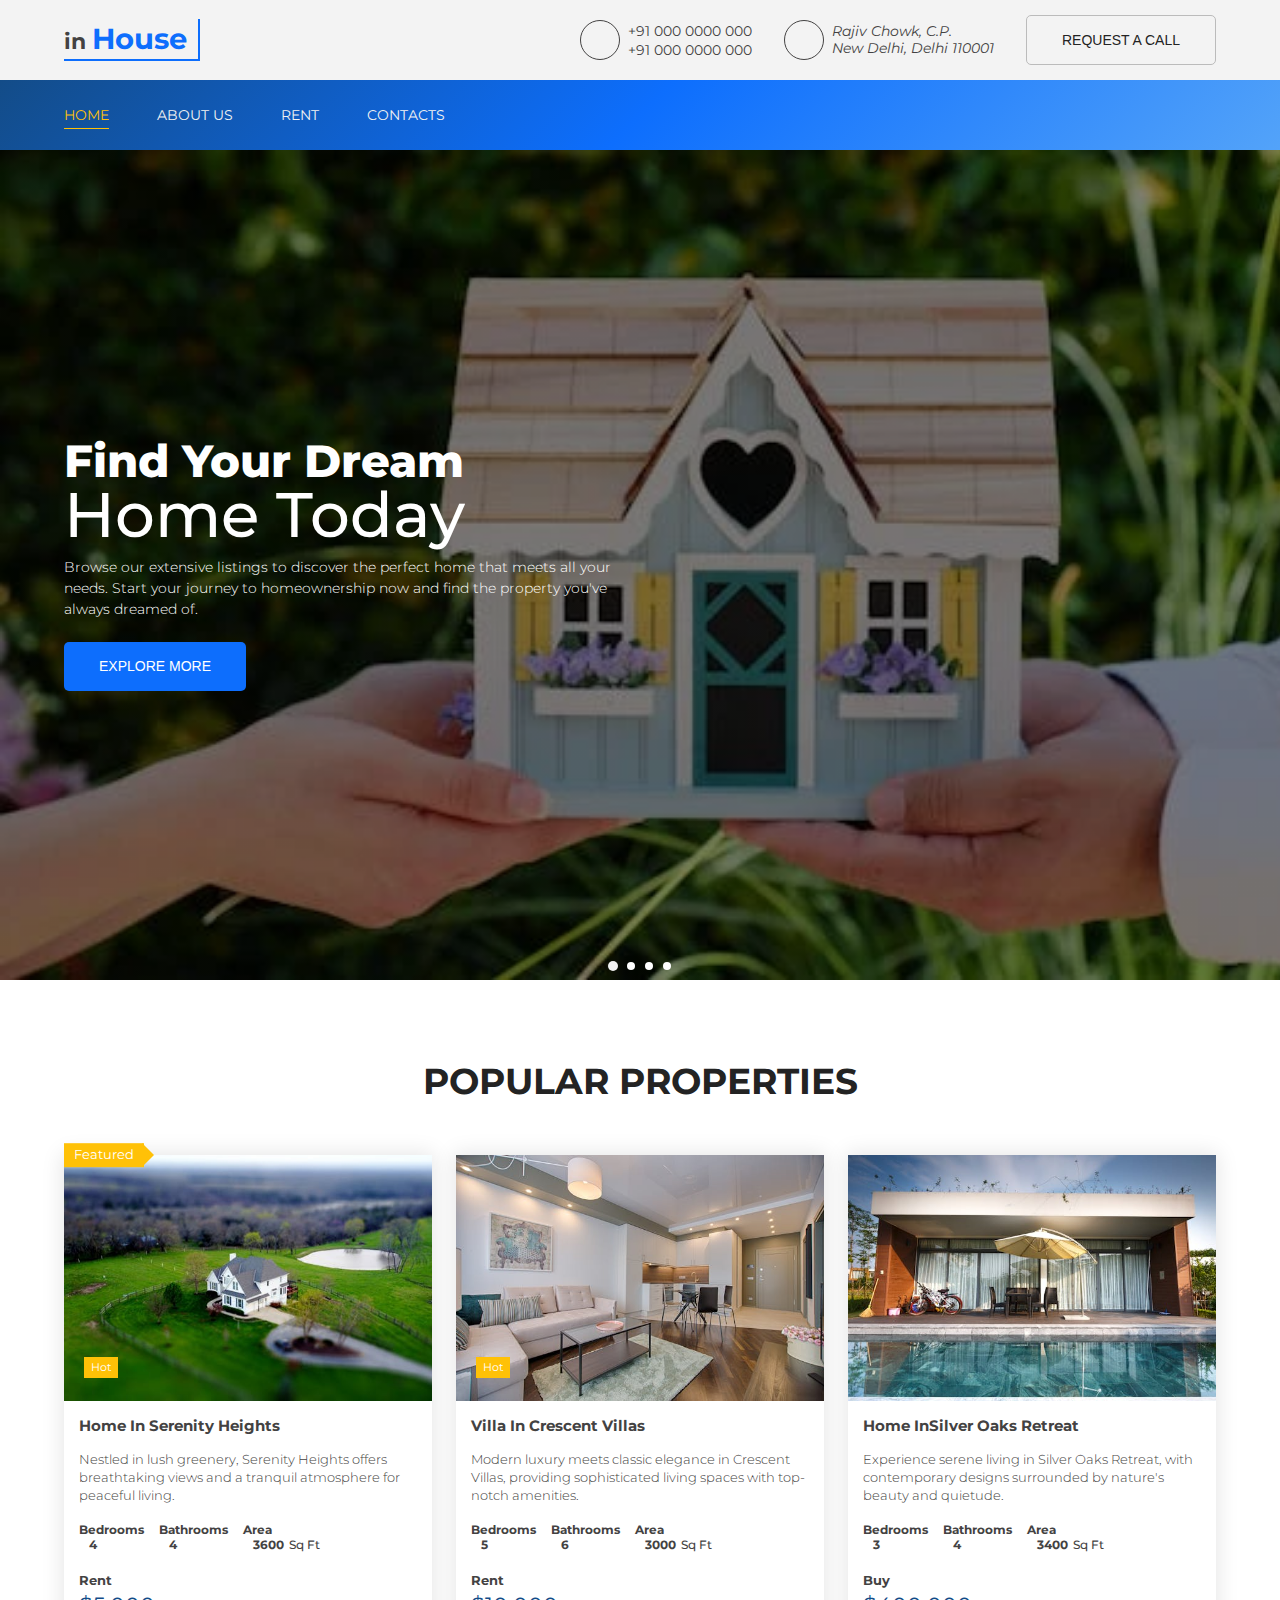
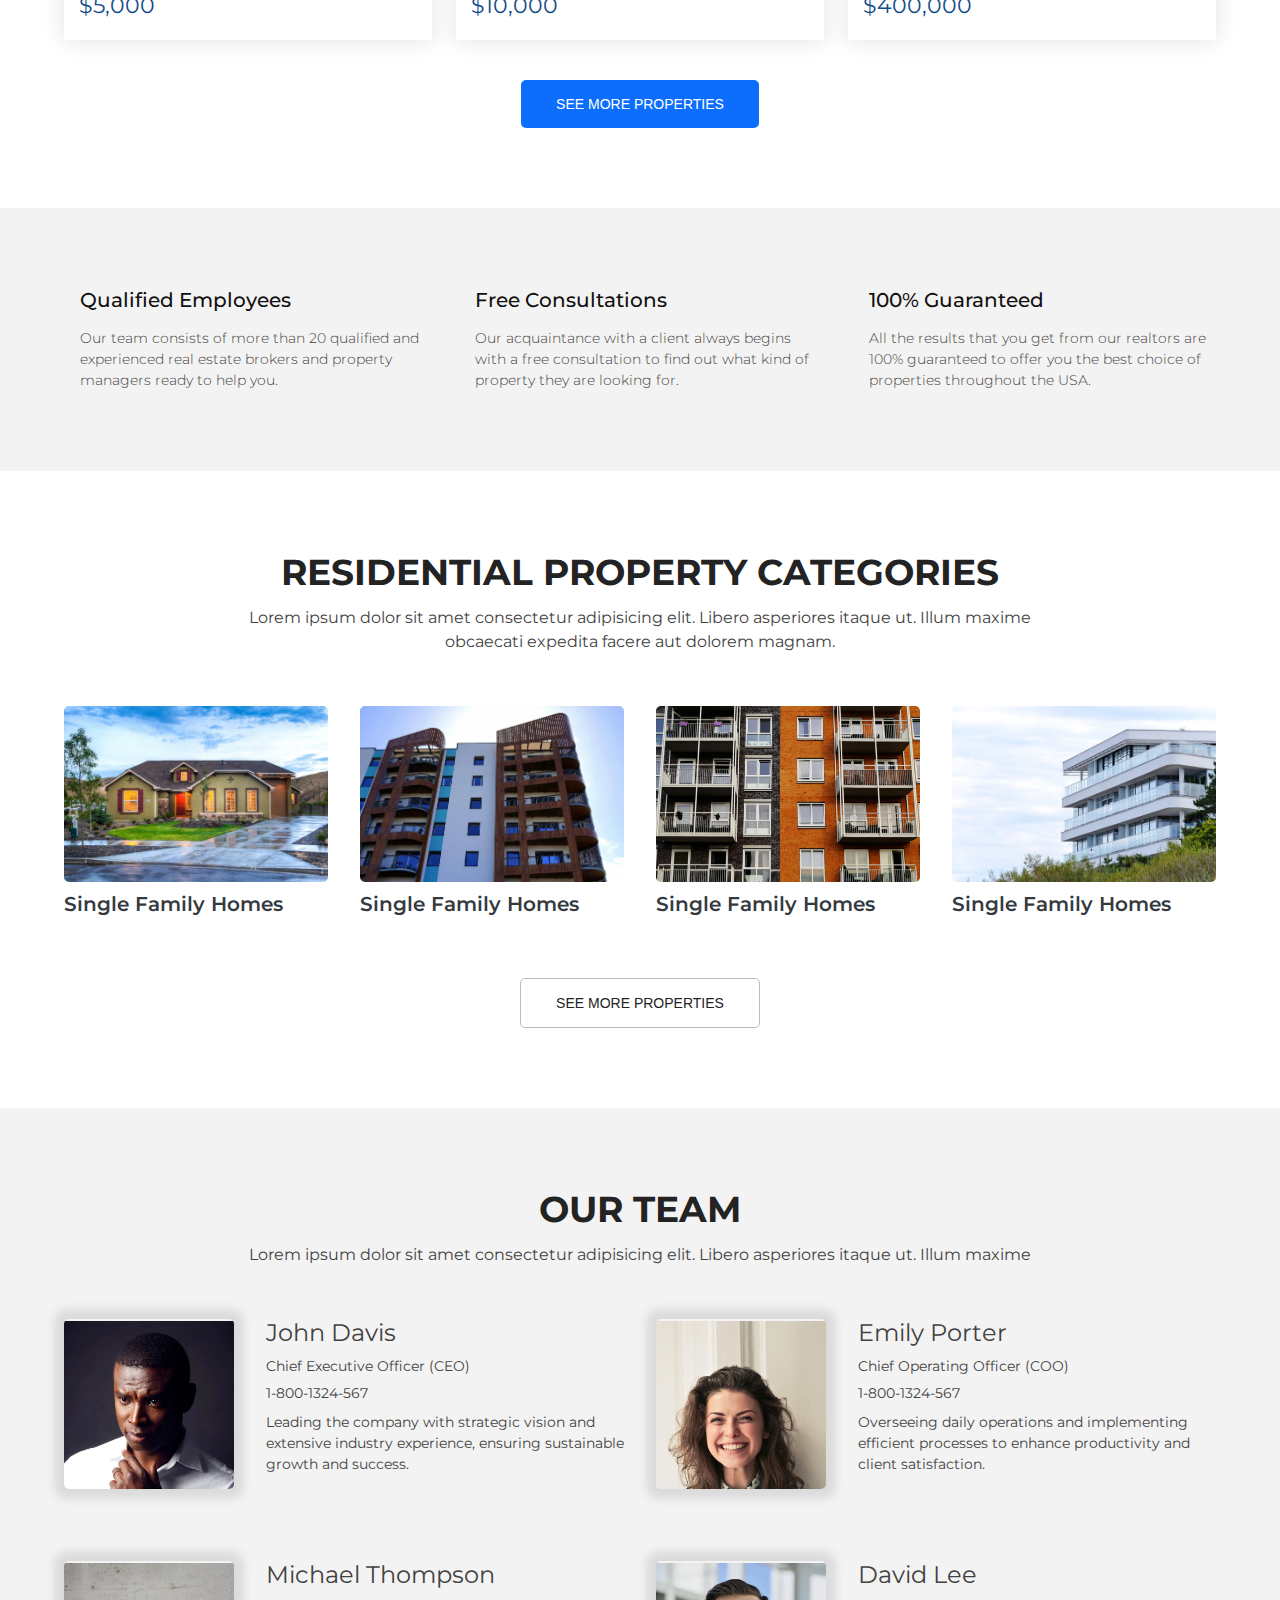
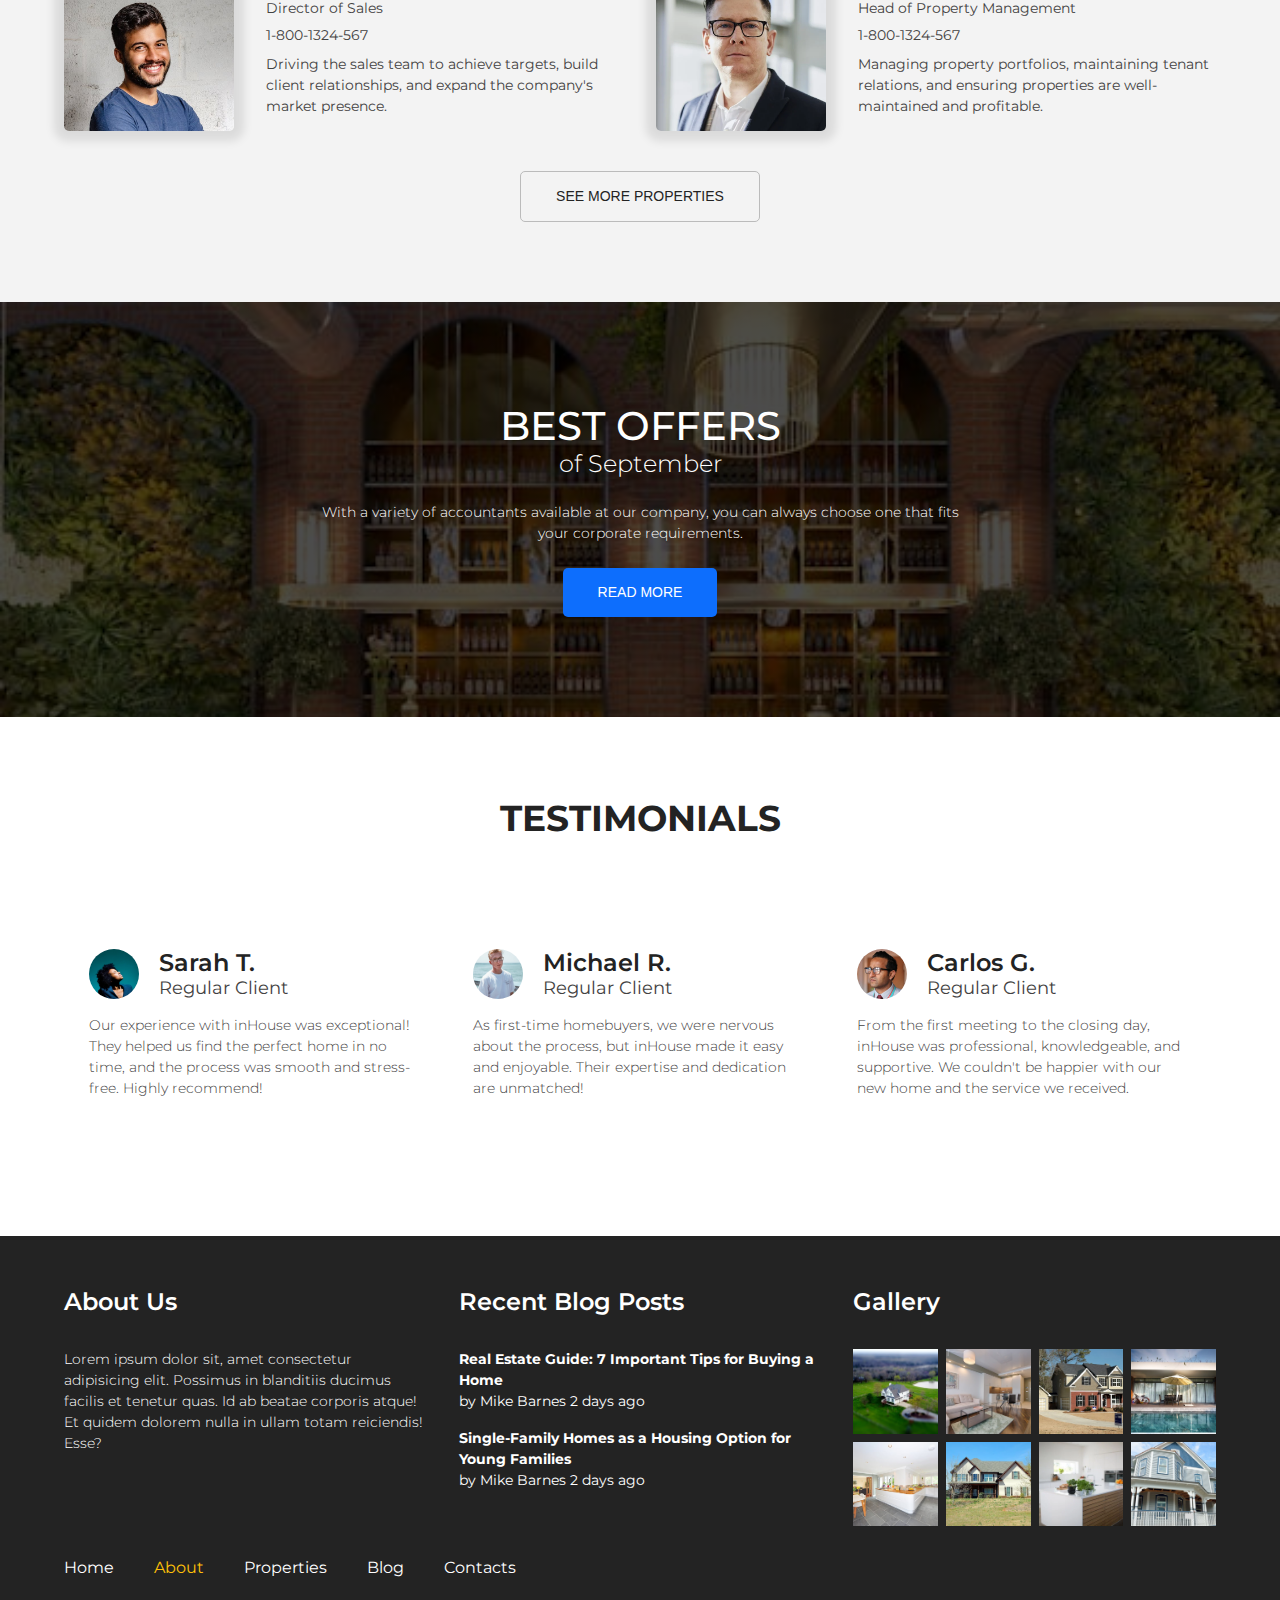
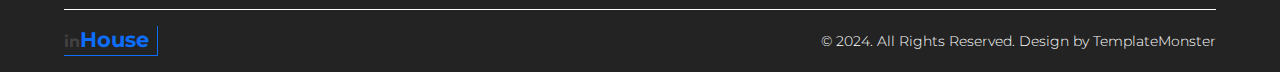
<file: index.html>
<!DOCTYPE html>
<html lang="en">
  <head>
    <meta charset="UTF-8" />
    <meta name="viewport" content="width=device-width, initial-scale=1.0" />
    <title>inHouse</title>
    <!------------|| CSS ||-------------->
    <link rel="stylesheet" href="/assets/css/style.css" />
    <!--------|| CDN LINK FOR FONT AWESOME ||---------->
    <link
      rel="stylesheet"
      href="https://cdnjs.cloudflare.com/ajax/libs/font-awesome/6.6.0/css/all.min.css"
      integrity="sha512-Kc323vGBEqzTmouAECnVceyQqyqdsSiqLQISBL29aUW4U/M7pSPA/gEUZQqv1cwx4OnYxTxve5UMg5GT6L4JJg=="
      crossorigin="anonymous"
      referrerpolicy="no-referrer"
    />
    <!--------|| JAVASCRIPT ||---------->
    <script defer src="assets/js/index.js"></script>
  </head>
  <body>
    <header>
      <nav id="nav" class="nav">
        <div class="top-nav container flex">
          <!-- NAV-Toggle -->
          <button class="nav-toggle">
            <i class="fa-solid fa-bars"></i>
          </button>
          <!--Logo-->
          <div class="nav-brand">
            <a href="#">
              <span class="logo">in <span>House</span></span>
            </a>
          </div>
          <!--  top-links-container -->
          <div class="top-links-container">
            <ul class="top-nav-links flex">
              <li class="top-nav-link flex">
                <span class="top-link-icon"
                  ><i class="fa-solid fa-phone"></i
                ></span>
                <ul class="top-nav-link-item">
                  <li><a href="#">+91 000 0000 000</a></li>
                  <li><a href="#">+91 000 0000 000</a></li>
                </ul>
              </li>
              <li class="top-nav-link flex">
                <span class="top-link-icon"
                  ><i class="fa-solid fa-location-dot"></i
                ></span>
                <ul class="top-nav-link-item">
                  <address>
                    Rajiv Chowk, C.P. <br />New Delhi, Delhi 110001
                  </address>
                </ul>
              </li>
              <li>
                <button type="button" class="btn btn-outline">
                  <span>Request a call</span>
                </button>
              </li>
            </ul>
          </div>
          <!--toggle-menu-ellipsis-->
          <button class="toggle-menu-ellipsis">
            <i class="fa-solid fa-ellipsis-vertical"></i>
          </button>
        </div>
        <div class="main-nav flex">
          <div class="container">
            <div class="nav-links-container">
              <ul class="nav-links flex">
                <li><a href="/" class="nav-link active">Home</a></li>
                <li><a href="/about.html" class="nav-link">About Us</a></li>
                <li><a href="/" class="nav-link">Rent</a></li>
                <li><a href="/contacts.html" class="nav-link">Contacts</a></li>
              </ul>
            </div>
          </div>
        </div>
      </nav>
    </header>
    <main>
      <!--------|| HERO SECTION ||---------->
      <section id="hero">
        <div class="carousel-container">
          <div class="carousel-slides">
            <div class="carousel-slide carousel-slide-01">
              <div class="slide-content flex container">
                <h1 class="title">Find Your Dream <span>Home Today</span></h1>
                <p class="title-desc">
                  Browse our extensive listings to discover the perfect home
                  that meets all your needs. Start your journey to homeownership
                  now and find the property you've always dreamed of.
                </p>
                <button role="button" class="btn">
                  <span>Explore More</span>
                </button>
              </div>
            </div>
            <div class="carousel-slide carousel-slide-02">
              <div class="slide-content flex container">
                <h1 class="title">
                  Luxury Properties in <span>Prime Locations</span>
                </h1>
                <p class="title-desc">
                  Explore our curated collection of high-end homes in the most
                  sought-after neighborhoods. Experience luxury living with
                  top-of-the-line amenities and breathtaking views.
                </p>
                <button role="button" class="btn">
                  <span>Explore More</span>
                </button>
              </div>
            </div>
            <div class="carousel-slide carousel-slide-03">
              <div class="slide-content flex container">
                <h1 class="title">
                  Affordable Homes for <span>Every Budget</span>
                </h1>
                <p class="title-desc">
                  Our diverse selection of properties ensures that you can find
                  a home that fits your budget without compromising on quality.
                  Start your search for an affordable, comfortable home today
                </p>
                <button role="button" class="btn">
                  <span>Explore More</span>
                </button>
              </div>
            </div>
            <div class="carousel-slide carousel-slide-04">
              <div class="slide-content flex container">
                <h1 class="title">
                  Explore Exclusive <span>Real Estate</span>
                </h1>
                <p class="title-desc">
                  Gain access to our exclusive real estate listings and be the
                  first to see the latest properties on the market. Discover
                  hidden gems and unique opportunities tailored to your
                  preferences.
                </p>
                <button role="button" class="btn">
                  <span>Explore More</span>
                </button>
              </div>
            </div>
            <div class="dots flex">
              <div class="dot"></div>
              <div class="dot"></div>
              <div class="dot"></div>
              <div class="dot"></div>
            </div>
          </div>
        </div>
      </section>

      <!--------||POPULAR PROPERTY SECTION ||---------->
      <section id="property" class="section-pd">
        <div class="container">
          <div class="section-header">
            <h2>Popular Properties</h2>
          </div>
          <div class="cards grid">
            <!-- Card -->
            <!-- <div class="card">
              <div class="top">
                <img src="/assets/img/property-01.jpeg" alt="property-01" />
                <span
                  ><i class="fas fa-heart"></i
                  ><i class="fas fa-exchange-alt"></i
                ></span>
              </div>
              <div class="bottom">
                <h3>Home In Merrick Way</h3>
                <p>
                  Enchanting three bedrooms, three bath home with spacious one
                  bedroom, one bath...
                </p>
                <div class="advants">
                  <div>
                    <span>Bedrooms</span>
                    <div><i class="fas fa-th-large"></i><span>3</span></div>
                  </div>
                  <div>
                    <span>Bathrooms</span>
                    <div><i class="fas fa-th-large"></i><span>3</span></div>
                  </div>
                  <div>
                    <span>Area</span>
                    <div>
                      <i class="fas fa-th-large"></i
                      ><span>3400<span>Sq Ft</span></span>
                    </div>
                  </div>
                </div>
                <div class="price">
                  <span>For Sale</span>
                  <span>$540,000</span>
                </div>
              </div>
            </div> -->
          </div>
          <div class="btn-container">
            <button type="button" class="btn">
              <span>See More Properties</span>
            </button>
          </div>
        </div>
      </section>
      <!--------|| SECTION-01 ||---------->
      <section id="section-01" class="section-pd section-bg">
        <div class="container">
          <div class="items grid">
            <div class="item flex">
              <span><i class="fa-regular fa-user"></i></span>
              <div>
                <h4>Qualified Employees</h4>
                <p>
                  Our team consists of more than 20 qualified and experienced
                  real estate brokers and property managers ready to help you.
                </p>
              </div>
            </div>
            <div class="item flex">
              <span><i class="fa-regular fa-comment"></i></span>
              <div>
                <h4>Free Consultations</h4>
                <p>
                  Our acquaintance with a client always begins with a free
                  consultation to find out what kind of property they are
                  looking for.
                </p>
              </div>
            </div>
            <div class="item flex">
              <span><i class="fa-regular fa-star"></i></span>
              <div>
                <h4>100% Guaranteed</h4>
                <p>
                  All the results that you get from our realtors are 100%
                  guaranteed to offer you the best choice of properties
                  throughout the USA.
                </p>
              </div>
            </div>
          </div>
        </div>
      </section>
      <!--------|| RESIDENTIAL PROPERTY SECTION ||---------->
      <section id="residential" class="section-pd">
        <div class="container">
          <div class="section-header">
            <h2>Residential Property Categories</h2>
            <p>
              Lorem ipsum dolor sit amet consectetur adipisicing elit. Libero
              asperiores itaque ut. Illum maxime obcaecati expedita facere aut
              dolorem magnam.
            </p>
          </div>
          <div class="items grid">
            <figure>
              <img
                src="/assets/img/residential-01.jpeg"
                alt="Single Family Homes"
              />
              <figcaption><h4>Single Family Homes</h4></figcaption>
            </figure>
            <figure>
              <img
                src="/assets/img/residential-02.jpeg"
                alt="Single Family Homes"
              />
              <figcaption><h4>Single Family Homes</h4></figcaption>
            </figure>
            <figure>
              <img
                src="/assets/img/residential-03.jpeg"
                alt="Single Family Homes"
              />
              <figcaption><h4>Single Family Homes</h4></figcaption>
            </figure>
            <figure>
              <img
                src="/assets/img/residential-04.jpeg"
                alt="Single Family Homes"
              />
              <figcaption><h4>Single Family Homes</h4></figcaption>
            </figure>
          </div>
          <div class="btn-container">
            <button type="button" class="btn btn-outline">
              <span>See More Properties</span>
            </button>
          </div>
        </div>
      </section>
      <!--------||OUR TEAM SECTION ||---------->
      <section id="team" class="section-pd section-bg">
        <div class="container">
          <div class="section-header">
            <h2>Our Team</h2>
            <p>
              Lorem ipsum dolor sit amet consectetur adipisicing elit. Libero
              asperiores itaque ut. Illum maxime
            </p>
          </div>
          <div class="items grid">
            <figure class="item flex">
              <img src="/assets/img/team-01.jpeg" alt="Single Family Homes" />
              <figcaption>
                <h4>John Davis</h4>
                <span>Chief Executive Officer (CEO)</span>
                <span>1-800-1324-567</span>
                <p>
                  Leading the company with strategic vision and extensive
                  industry experience, ensuring sustainable growth and success.
                </p>
              </figcaption>
            </figure>
            <figure class="item flex">
              <img src="/assets/img/team-02.jpeg" alt="Single Family Homes" />
              <figcaption>
                <h4>Emily Porter</h4>
                <span>Chief Operating Officer (COO)</span>
                <span>1-800-1324-567</span>
                <p>
                  Overseeing daily operations and implementing efficient
                  processes to enhance productivity and client satisfaction.
                </p>
              </figcaption>
            </figure>
            <figure class="item flex">
              <img src="/assets/img/team-03.jpeg" alt="Single Family Homes" />
              <figcaption>
                <h4>Michael Thompson</h4>
                <span>Director of Sales</span>
                <span>1-800-1324-567</span>
                <p>
                  Driving the sales team to achieve targets, build client
                  relationships, and expand the company's market presence.
                </p>
              </figcaption>
            </figure>
            <figure class="item flex">
              <img src="/assets/img/team-04.jpeg" alt="Single Family Homes" />
              <figcaption>
                <h4>David Lee</h4>
                <span>Head of Property Management</span>
                <span>1-800-1324-567</span>
                <p>
                  Managing property portfolios, maintaining tenant relations,
                  and ensuring properties are well-maintained and profitable.
                </p>
              </figcaption>
            </figure>
          </div>
          <div class="btn-container">
            <button type="button" class="btn btn-outline">
              <span>See More Properties</span>
            </button>
          </div>
        </div>
      </section>
      <!--------|| OFFERS ||---------->
      <section id="offers" class="offers section-pd">
        <h3>BEST OFFERS</h3>
        <h5>of September</h5>
        <p>
          With a variety of accountants available at our company, you can always
          choose one that fits your corporate requirements.
        </p>
        <button type="button" class="btn">
          <span>Read More</span>
        </button>
      </section>
      <!--------|| TESTIMONIALS ||---------->
      <section id="testimonials" class="section-pd">
        <div class="container">
          <div class="section-header">
            <h2>Testimonials</h2>
          </div>

          <div class="testimonials-slider-container">
            <div class="testimonials-slider">
              <!--Testimonials-Slide-->
              <div class="testimonials-slide">
                <blockquote class="qoute">
                  <div class="profile">
                    <div class="profile-avator">
                      <img
                        src="/assets/img/testimonials-01.jpeg"
                        alt="Sarah T."
                        class="img"
                      />
                    </div>
                    <div class="profile-info">
                      <h3>Sarah T.</h3>
                      <span>Regular Client</span>
                    </div>
                  </div>
                  <div class="quote-texts">
                    <p>
                      Our experience with inHouse was exceptional! They helped
                      us find the perfect home in no time, and the process was
                      smooth and stress-free. Highly recommend!
                    </p>
                  </div>
                </blockquote>
              </div>

              <!--Testimonials-Slide-->
              <div class="testimonials-slide">
                <blockquote class="qoute">
                  <div class="profile">
                    <div class="profile-avator">
                      <img
                        src="/assets/img/testimonials-02.jpeg"
                        alt="Michael R."
                        class="img"
                      />
                    </div>
                    <div class="profile-info">
                      <h3>Michael R.</h3>
                      <span>Regular Client</span>
                    </div>
                  </div>
                  <div class="quote-texts">
                    <p>
                      As first-time homebuyers, we were nervous about the
                      process, but inHouse made it easy and enjoyable. Their
                      expertise and dedication are unmatched!
                    </p>
                  </div>
                </blockquote>
              </div>

              <!--Testimonials-Slide-->
              <div class="testimonials-slide">
                <blockquote class="qoute">
                  <div class="profile">
                    <div class="profile-avator">
                      <img
                        src="/assets/img/testimonials-03.jpeg"
                        alt="Carlos G."
                        class="img"
                      />
                    </div>
                    <div class="profile-info">
                      <h3>Carlos G.</h3>
                      <span>Regular Client</span>
                    </div>
                  </div>
                  <div class="quote-texts">
                    <p>
                      From the first meeting to the closing day, inHouse was
                      professional, knowledgeable, and supportive. We couldn't
                      be happier with our new home and the service we received.
                    </p>
                  </div>
                </blockquote>
              </div>
              <!--Testimonials-Slide-->
              <div class="testimonials-slide">
                <blockquote class="qoute">
                  <div class="profile">
                    <div class="profile-avator">
                      <img
                        src="/assets/img/testimonials-04.jpeg"
                        alt="Jacob R."
                        class="img"
                      />
                    </div>
                    <div class="profile-info">
                      <h3>Jocob R.</h3>
                      <span>Regular Client</span>
                    </div>
                  </div>
                  <div class="quote-texts">
                    <p>
                      Moving from out of state was daunting, but [Your Company
                      Name] made it seamless. They understood our needs and
                      found us a beautiful home in a wonderful neighborhood
                    </p>
                  </div>
                </blockquote>
              </div>
              <!--Testimonials-Slide-->
              <div class="testimonials-slide">
                <blockquote class="qoute">
                  <div class="profile">
                    <div class="profile-avator">
                      <img
                        src="/assets/img/testimonials-05.jpeg"
                        alt="Yuhan J."
                        class="img"
                      />
                    </div>
                    <div class="profile-info">
                      <h3>Yuhan J.</h3>
                      <span>Regular client</span>
                    </div>
                  </div>
                  <div class="quote-texts">
                    <p>
                      We sold our house quickly and for a great price thanks to
                      inHouse. Their marketing strategy and negotiation skills
                      are top-notch. We highly recommend them!.
                    </p>
                  </div>
                </blockquote>
              </div>
              <!--Testimonials-Slide-->
              <div class="testimonials-slide">
                <blockquote class="qoute">
                  <div class="profile">
                    <div class="profile-avator">
                      <img
                        src="/assets/img/testimonials-06.jpeg"
                        alt="Sarah J."
                        class="img"
                      />
                    </div>
                    <div class="profile-info">
                      <h3>Sarah J.</h3>
                      <span>Regular Client</span>
                    </div>
                  </div>
                  <div class="quote-texts">
                    <p>
                      The team at inHouse went above and beyond to ensure we
                      found the perfect investment property. Their market
                      knowledge and attention to detail were impressive.
                    </p>
                  </div>
                </blockquote>
              </div>
            </div>
            <div class="dots">
              <div class="dot"></div>
              <div class="dot"></div>
            </div>
          </div>
        </div>
      </section>
    </main>

    <footer id="footer" class="footer">
      <section id="main-footer" class="main-footer">
        <div class="container">
          <div class="footer-wrapper grid">
            <div class="footer-col">
              <h6>About Us</h6>
              <p>
                Lorem ipsum dolor sit, amet consectetur adipisicing elit.
                Possimus in blanditiis ducimus facilis et tenetur quas. Id ab
                beatae corporis atque! Et quidem dolorem nulla in ullam totam
                reiciendis! Esse?
              </p>
            </div>
            <div class="footer-col">
              <h6>Recent Blog Posts</h6>
              <div class="blog-post">
                <span
                  ><strong>
                    Real Estate Guide: 7 Important Tips for Buying a
                    Home</strong
                  ></span
                >
                <span>by Mike Barnes 2 days ago</span>
              </div>
              <div class="blog-post">
                <span
                  ><strong
                    >Single-Family Homes as a Housing Option for Young
                    Families</strong
                  ></span
                >
                <span class="text-muted">by Mike Barnes 2 days ago</span>
              </div>
            </div>
            <div class="footer-col">
              <h6>Gallery</h6>
              <div class="gallery-post grid">
                <img src="/assets/img/property-01.jpeg" alt="" />
                <img src="/assets/img/property-02.jpeg" alt="" />
                <img src="/assets/img/property-03.jpeg" alt="" />
                <img src="/assets/img/property-04.jpeg" alt="" />
                <img src="/assets/img/property-05.jpeg" alt="" />
                <img src="/assets/img/property-06.jpeg" alt="" />
                <img src="/assets/img/property-07.jpeg" alt="" />
                <img src="/assets/img/property-08.jpeg" alt="" />
              </div>
            </div>
          </div>
          <div class="footer-nav flex">
            <ul class="footer-nav-links flex">
              <li><a href="/index.html" class="footer-nav-link">Home</a></li>
              <li><a href="/" class="footer-nav-link active">About</a></li>
              <li><a href="#" class="footer-nav-link">Properties</a></li>
              <li><a href="#" class="footer-nav-link">Blog</a></li>
              <li><a href="#" class="footer-nav-link">Contacts</a></li>
            </ul>
            <ul class="footer-social-icons flex">
              <li>
                <a href="#" class="footer-social-icon"
                  ><span><i class="fa-brands fa-facebook-f"></i></span
                ></a>
              </li>
              <li>
                <a href="#" class="footer-social-icon"
                  ><span><i class="fa-brands fa-x-twitter"></i></span
                ></a>
              </li>
              <li>
                <a href="#" class="footer-social-icon"
                  ><span><i class="fa-brands fa-instagram"></i></span
                ></a>
              </li>
              <li>
                <a href="#" class="footer-social-icon"
                  ><span><i class="fa-brands fa-google"></i></span
                ></a>
              </li>
              <li>
                <a href="#" class="footer-social-icon"
                  ><span><i class="fa-brands fa-linkedin-in"></i></span
                ></a>
              </li>
            </ul>
          </div>
        </div>
      </section>
      <section id="site-footer">
        <div class="container">
          <div class="site-footer-wrapper flex">
            <!--Logo-->
            <div class="nav-brand">
              <a href="#index.html">
                <span class="logo">in<span>House</span></span>
              </a>
            </div>
            <p class="copyright">
              © 2024. All Rights Reserved. Design by TemplateMonster
            </p>
          </div>
        </div>
      </section>
    </footer>
  </body>
</html>
</file>
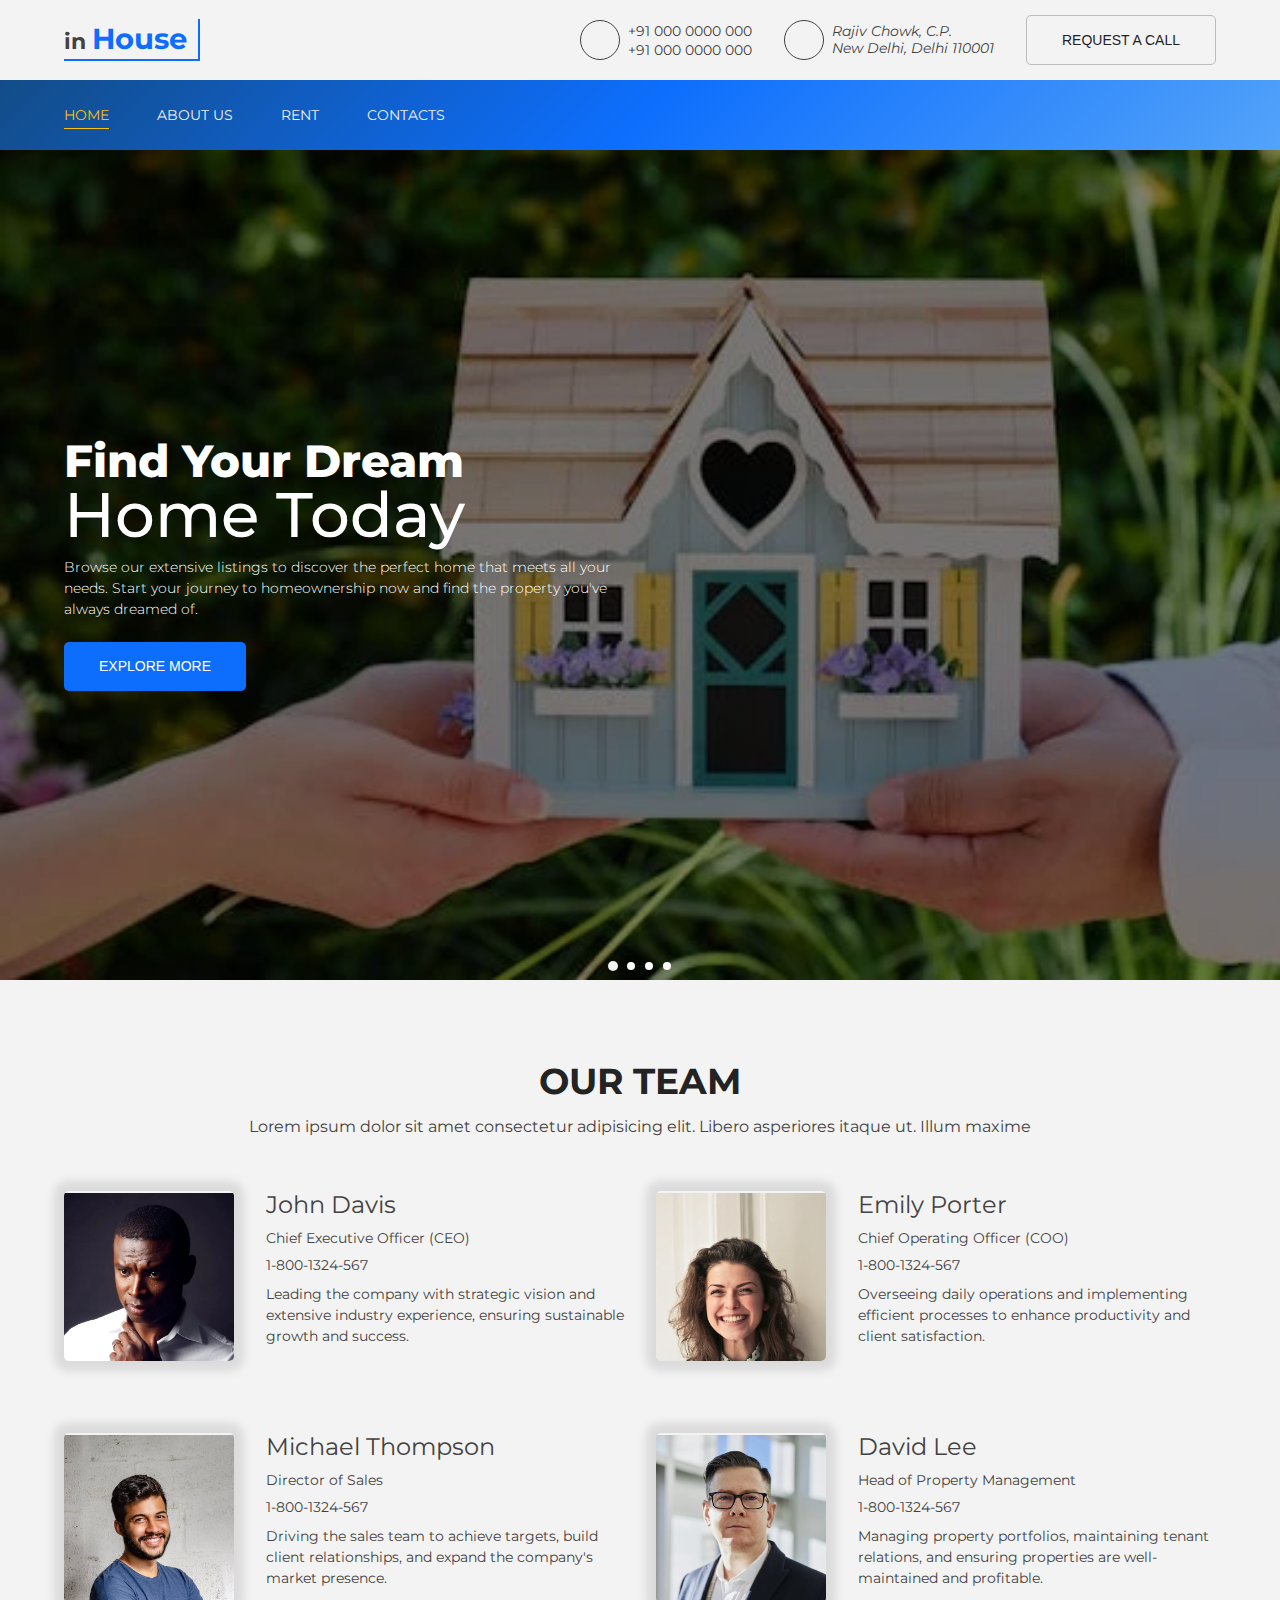
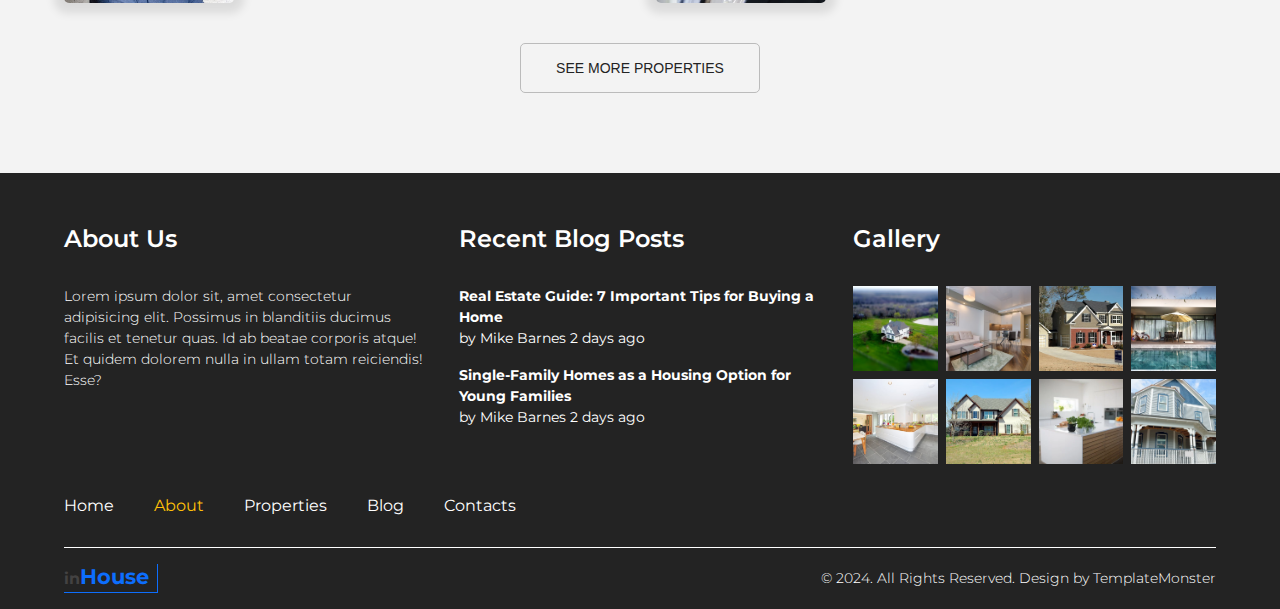
<file: contacts.html>
<!DOCTYPE html>
<html lang="en">
  <head>
    <meta charset="UTF-8" />
    <meta name="viewport" content="width=device-width, initial-scale=1.0" />
    <title>inHouse</title>
    <!------------|| CSS ||-------------->
    <link rel="stylesheet" href="/assets/css/style.css" />
    <!--------|| CDN LINK FOR FONT AWESOME ||---------->
    <link
      rel="stylesheet"
      href="https://cdnjs.cloudflare.com/ajax/libs/font-awesome/6.6.0/css/all.min.css"
      integrity="sha512-Kc323vGBEqzTmouAECnVceyQqyqdsSiqLQISBL29aUW4U/M7pSPA/gEUZQqv1cwx4OnYxTxve5UMg5GT6L4JJg=="
      crossorigin="anonymous"
      referrerpolicy="no-referrer"
    />
    <!--------|| JAVASCRIPT ||---------->
    <script defer src="assets/js/index.js"></script>
  </head>
  <body>
    <header>
      <nav id="nav" class="nav">
        <div class="top-nav container flex">
          <!-- NAV-Toggle -->
          <button class="nav-toggle">
            <i class="fa-solid fa-bars"></i>
          </button>
          <!--Logo-->
          <div class="nav-brand">
            <a href="#">
              <span class="logo">in <span>House</span></span>
            </a>
          </div>
          <!--  top-links-container -->
          <div class="top-links-container">
            <ul class="top-nav-links flex">
              <li class="top-nav-link flex">
                <span class="top-link-icon"
                  ><i class="fa-solid fa-phone"></i
                ></span>
                <ul class="top-nav-link-item">
                  <li><a href="#">+91 000 0000 000</a></li>
                  <li><a href="#">+91 000 0000 000</a></li>
                </ul>
              </li>
              <li class="top-nav-link flex">
                <span class="top-link-icon"
                  ><i class="fa-solid fa-location-dot"></i
                ></span>
                <ul class="top-nav-link-item">
                  <address>
                    Rajiv Chowk, C.P. <br />New Delhi, Delhi 110001
                  </address>
                </ul>
              </li>
              <li>
                <button type="button" class="btn btn-outline">
                  <span>Request a call</span>
                </button>
              </li>
            </ul>
          </div>
          <!--toggle-menu-ellipsis-->
          <button class="toggle-menu-ellipsis">
            <i class="fa-solid fa-ellipsis-vertical"></i>
          </button>
        </div>
        <div class="main-nav flex">
          <div class="container">
            <div class="nav-links-container">
              <ul class="nav-links flex">
                <li><a href="/" class="nav-link active">Home</a></li>
                <li><a href="#about.html" class="nav-link">About Us</a></li>
                <li><a href="#" class="nav-link">Rent</a></li>
                <li><a href="#" class="nav-link">Contacts</a></li>
              </ul>
            </div>
          </div>
        </div>
      </nav>
    </header>
    <main>
      <!--------|| HERO SECTION ||---------->
      <section id="hero">
        <div class="carousel-container">
          <div class="carousel-slides">
            <div class="carousel-slide carousel-slide-01">
              <div class="slide-content flex container">
                <h1 class="title">Find Your Dream <span>Home Today</span></h1>
                <p class="title-desc">
                  Browse our extensive listings to discover the perfect home
                  that meets all your needs. Start your journey to homeownership
                  now and find the property you've always dreamed of.
                </p>
                <button role="button" class="btn">
                  <span>Explore More</span>
                </button>
              </div>
            </div>
            <div class="carousel-slide carousel-slide-02">
              <div class="slide-content flex container">
                <h1 class="title">
                  Luxury Properties in <span>Prime Locations</span>
                </h1>
                <p class="title-desc">
                  Explore our curated collection of high-end homes in the most
                  sought-after neighborhoods. Experience luxury living with
                  top-of-the-line amenities and breathtaking views.
                </p>
                <button role="button" class="btn">
                  <span>Explore More</span>
                </button>
              </div>
            </div>
            <div class="carousel-slide carousel-slide-03">
              <div class="slide-content flex container">
                <h1 class="title">
                  Affordable Homes for <span>Every Budget</span>
                </h1>
                <p class="title-desc">
                  Our diverse selection of properties ensures that you can find
                  a home that fits your budget without compromising on quality.
                  Start your search for an affordable, comfortable home today
                </p>
                <button role="button" class="btn">
                  <span>Explore More</span>
                </button>
              </div>
            </div>
            <div class="carousel-slide carousel-slide-04">
              <div class="slide-content flex container">
                <h1 class="title">
                  Explore Exclusive <span>Real Estate</span>
                </h1>
                <p class="title-desc">
                  Gain access to our exclusive real estate listings and be the
                  first to see the latest properties on the market. Discover
                  hidden gems and unique opportunities tailored to your
                  preferences.
                </p>
                <button role="button" class="btn">
                  <span>Explore More</span>
                </button>
              </div>
            </div>
            <div class="dots flex">
              <div class="dot"></div>
              <div class="dot"></div>
              <div class="dot"></div>
              <div class="dot"></div>
            </div>
          </div>
        </div>
      </section>
      <!--------||OUR TEAM SECTION ||---------->
      <section id="team" class="section-pd section-bg">
        <div class="container">
          <div class="section-header">
            <h2>Our Team</h2>
            <p>
              Lorem ipsum dolor sit amet consectetur adipisicing elit. Libero
              asperiores itaque ut. Illum maxime
            </p>
          </div>
          <div class="items grid">
            <figure class="item flex">
              <img src="/assets/img/team-01.jpeg" alt="Single Family Homes" />
              <figcaption>
                <h4>John Davis</h4>
                <span>Chief Executive Officer (CEO)</span>
                <span>1-800-1324-567</span>
                <p>
                  Leading the company with strategic vision and extensive
                  industry experience, ensuring sustainable growth and success.
                </p>
              </figcaption>
            </figure>
            <figure class="item flex">
              <img src="/assets/img/team-02.jpeg" alt="Single Family Homes" />
              <figcaption>
                <h4>Emily Porter</h4>
                <span>Chief Operating Officer (COO)</span>
                <span>1-800-1324-567</span>
                <p>
                  Overseeing daily operations and implementing efficient
                  processes to enhance productivity and client satisfaction.
                </p>
              </figcaption>
            </figure>
            <figure class="item flex">
              <img src="/assets/img/team-03.jpeg" alt="Single Family Homes" />
              <figcaption>
                <h4>Michael Thompson</h4>
                <span>Director of Sales</span>
                <span>1-800-1324-567</span>
                <p>
                  Driving the sales team to achieve targets, build client
                  relationships, and expand the company's market presence.
                </p>
              </figcaption>
            </figure>
            <figure class="item flex">
              <img src="/assets/img/team-04.jpeg" alt="Single Family Homes" />
              <figcaption>
                <h4>David Lee</h4>
                <span>Head of Property Management</span>
                <span>1-800-1324-567</span>
                <p>
                  Managing property portfolios, maintaining tenant relations,
                  and ensuring properties are well-maintained and profitable.
                </p>
              </figcaption>
            </figure>
          </div>
          <div class="btn-container">
            <button type="button" class="btn btn-outline">
              <span>See More Properties</span>
            </button>
          </div>
        </div>
      </section>
    </main>
    <footer id="footer" class="footer">
      <section id="main-footer" class="main-footer">
        <div class="container">
          <div class="footer-wrapper grid">
            <div class="footer-col">
              <h6>About Us</h6>
              <p>
                Lorem ipsum dolor sit, amet consectetur adipisicing elit.
                Possimus in blanditiis ducimus facilis et tenetur quas. Id ab
                beatae corporis atque! Et quidem dolorem nulla in ullam totam
                reiciendis! Esse?
              </p>
            </div>
            <div class="footer-col">
              <h6>Recent Blog Posts</h6>
              <div class="blog-post">
                <span
                  ><strong>
                    Real Estate Guide: 7 Important Tips for Buying a
                    Home</strong
                  ></span
                >
                <span>by Mike Barnes 2 days ago</span>
              </div>
              <div class="blog-post">
                <span
                  ><strong
                    >Single-Family Homes as a Housing Option for Young
                    Families</strong
                  ></span
                >
                <span class="text-muted">by Mike Barnes 2 days ago</span>
              </div>
            </div>
            <div class="footer-col">
              <h6>Gallery</h6>
              <div class="gallery-post grid">
                <img src="/assets/img/property-01.jpeg" alt="" />
                <img src="/assets/img/property-02.jpeg" alt="" />
                <img src="/assets/img/property-03.jpeg" alt="" />
                <img src="/assets/img/property-04.jpeg" alt="" />
                <img src="/assets/img/property-05.jpeg" alt="" />
                <img src="/assets/img/property-06.jpeg" alt="" />
                <img src="/assets/img/property-07.jpeg" alt="" />
                <img src="/assets/img/property-08.jpeg" alt="" />
              </div>
            </div>
          </div>
          <div class="footer-nav flex">
            <ul class="footer-nav-links flex">
              <li><a href="/index.html" class="footer-nav-link">Home</a></li>
              <li><a href="/" class="footer-nav-link active">About</a></li>
              <li><a href="#" class="footer-nav-link">Properties</a></li>
              <li><a href="#" class="footer-nav-link">Blog</a></li>
              <li><a href="#" class="footer-nav-link">Contacts</a></li>
            </ul>
            <ul class="footer-social-icons flex">
              <li>
                <a href="#" class="footer-social-icon"
                  ><span><i class="fa-brands fa-facebook-f"></i></span
                ></a>
              </li>
              <li>
                <a href="#" class="footer-social-icon"
                  ><span><i class="fa-brands fa-x-twitter"></i></span
                ></a>
              </li>
              <li>
                <a href="#" class="footer-social-icon"
                  ><span><i class="fa-brands fa-instagram"></i></span
                ></a>
              </li>
              <li>
                <a href="#" class="footer-social-icon"
                  ><span><i class="fa-brands fa-google"></i></span
                ></a>
              </li>
              <li>
                <a href="#" class="footer-social-icon"
                  ><span><i class="fa-brands fa-linkedin-in"></i></span
                ></a>
              </li>
            </ul>
          </div>
        </div>
      </section>
      <section id="site-footer">
        <div class="container">
          <div class="site-footer-wrapper flex">
            <!--Logo-->
            <div class="nav-brand">
              <a href="#index.html">
                <span class="logo">in<span>House</span></span>
              </a>
            </div>
            <p class="copyright">
              © 2024. All Rights Reserved. Design by TemplateMonster
            </p>
          </div>
        </div>
      </section>
    </footer>
  </body>
</html>
</file>
<file: assets/css/style.css>
/*========================== FONTS ============================*/
@import url("https://fonts.googleapis.com/css2?family=Montserrat:ital,wght@0,100..900;1,100..900&display=swap");
/*========================== VARIABLES ============================*/
:root {
  --clr-white: #fff;
  --clr-off-white: #f3f3f3;
  --clr-yellow: #ffc107;
  --clr-blue: #0d6efd;
  --clr-light-blue: #53a3f9;
  --clr-dark-blue: #134c88;
  --clr-blue-transparent: rgba(37, 122, 212, 0.8);
  --clr-light-blue-transparent: rgba(83, 163, 249, 0.8);
  --clr-dark-blue-transparent: rgba(19, 76, 136, 0.8);
  --clr-black-transparent: rgba(0, 0, 0, 0.5);
  --clr-black: #120f0f;
  --clr-gry: #434242;
  --clr-light-gry: #bbb;
  --clr-dark-gry: #232323;

  --ff: "Montserrat", sans-serif;

  /*BACKGROUND*/
  --bg: var(--clr-white);
  --bg-section: var(--clr-off-white);
  --bg-image: linear-gradient(
    135deg,
    var(--clr-dark-blue) 0%,
    var(--clr-blue) 50%,
    var(--clr-light-blue) 100%
  );
  --bg-image-transparent: linear-gradient(
    135deg,
    var(--clr-dark-blue-transparent) 0%,
    var(--clr-blue-transparent) 50%,
    var(--clr-light-blue-transparent) 100%
  );
  --bg-image-transparent-light: linear-gradient(
    180deg,
    var(--clr-black-transparent),
    var(--clr-black-transparent)
  );
}
/*========================== GLOBAL STYLE ============================*/
*,
*::before,
*::after {
  margin: 0;
  padding: 0;
  box-sizing: border-box;
}
body {
  color: var(--clr-gry);
  font-weight: 400;
  font-family: var(--ff);
  background-color: var(--bg);
  line-height: 1.2;
}
img {
  display: block;
  object-fit: cover;
  width: 100%;
}
ul {
  list-style: none;
}
a {
  text-decoration: none;
}
p {
  font-size: 0.875rem;
  font-weight: 300;
  line-height: 1.5;
}
h1 {
  color: var(--clr-white);
  font-size: 2.8rem;
  font-weight: 800;
  line-height: 1;
}
h2 {
  color: var(--clr-dark-gry);
  font-size: 2.25rem;
  font-weight: 700;
  text-transform: uppercase;
  margin-bottom: 0.75rem;
}
h4 {
  color: var(--clr-gry);
  font-size: 1.5rem;
  font-weight: 400;
  margin-bottom: 10px;
}
h6 {
  font-size: 1.5rem;
  font-weight: 600;
  margin-bottom: 2rem;
}
.container {
  width: 90%;
  max-width: 1200px;
  margin: auto;
}
.flex {
  display: flex;
  align-items: center;
  justify-content: space-between;
}
.grid {
  display: grid;
  grid-template-columns: repeat(3, 1fr);
  gap: 2rem;
}
.section-pd {
  padding: 5rem 0;
}
.section-bg {
  background-color: var(--bg-section);
}
.section-header {
  margin-bottom: 3.25rem;
  text-align: center;
}
.section-header p {
  font-size: 1rem;
  font-weight: 400;
  width: 70%;
  margin: auto;
}
@media screen and (max-width: 768px) {
  h1 {
    font-size: 2.5rem;
  }
  h2 {
    font-size: 2.25rem;
  }
  .section-header p {
    width: 70%;
  }
}
/*BUTTONS*/
.btn-container {
  text-align: center;
}
.btn {
  display: inline-block;
  background-color: var(--clr-blue);
  color: var(--clr-white);
  cursor: pointer;
  border: none;
  border-radius: 5px;
  font-size: 14px;
  font-weight: 500;
  text-transform: uppercase;
  user-select: none;
  outline: 0;
  opacity: 1;
  padding: 1.15em 2.5em;
  position: relative;
}
.btn::after {
  position: absolute;
  content: "";
  width: 100%;
  height: 100%;
  left: 0;
  top: 0;
  background-color: black;
  border-radius: 5px;
  transform-origin: bottom;
  transform: scaleY(0);
  transition: all 10ms ease;
  z-index: 1;
}
.btn:hover::after {
  transform: scaleY(1);
}
.btn:hover span {
  color: #fff;
  position: relative;
  z-index: 9;
}
.btn span {
  color: var(--clr-white);
  transition: all 300ms ease;
}
.btn-outline {
  background: transparent;
  border: 1px solid var(--clr-light-gry);
}
.btn-outline::after {
  background-color: var(--clr-blue);
}
.btn-outline span {
  color: #232323;
}
.dots {
  position: absolute;
  left: 50%;
  bottom: 10px;
  transform: translateX(-50%);
  margin-top: 20px;
  gap: 10px;
}
.dot {
  display: block;
  background-color: var(--bg);
  height: 0.5rem;
  width: 0.5rem;
  border-radius: 50%;
  transition: background-color 0.6s ease;
}
.dot.active {
  transform: scale(1.25);
  background-color: var(--bg-section);
}
/*============== NAVBAR ================*/
#nav {
  position: relative;
  background-color: var(--bg-section);
}
.top-nav {
  height: 80px;
}
.nav-toggle,
.toggle-menu-ellipsis {
  display: none;
}
/*--- Logo --- */
.logo {
  display: inline-block;
  color: var(--clr-gry);
  font-size: 1.4rem;
  font-weight: 700;
  border-right: 0.1em solid var(--clr-blue);
  border-bottom: 0.1em solid var(--clr-blue);
  padding: 0.1em 0.5em 0.1em 0;
}
.logo span {
  color: var(--clr-blue);
  font-size: 1.3em;
}
/*--- top-links ---*/
.top-nav-links {
  gap: 2rem;
}
.top-nav-link {
  gap: 0.5rem;
}
.top-link-icon {
  color: var(--clr-gry);
  font-size: 1rem;
  border: 1px solid currentColor;
  width: 2.5em;
  height: 2.5em;
  display: flex;
  align-items: center;
  justify-content: center;
  border-radius: 50%;
}
.top-nav-link-item a,
.top-nav-link-item address {
  font-size: 0.875rem;
  color: var(--clr-gry);
}
.top-nav-link-item a:hover,
.top-nav-link-item address:hover {
  color: var(--clr-dark-gry);
}
/*--- main-nav ---*/
.main-nav {
  height: 70px;
  background-image: var(--bg-image);
  justify-content: center;
}
.nav-links {
  justify-content: flex-start;
  gap: 3rem;
}
.nav-link {
  color: var(--clr-off-white);
  font-size: 14px;
  text-transform: uppercase;
  position: relative;
}
.nav-link::before {
  content: "";
  width: 100%;
  height: 1.25px;
  background-color: var(--clr-yellow);
  position: absolute;
  bottom: -5px;
  transform-origin: left;
  transform: scaleX(0);
  transition: transform 300ms ease;
}
.nav-link.active {
  color: var(--clr-yellow);
}
.nav-link.active.nav-link::before {
  transform: scaleX(1);
}
.nav-link:hover {
  color: var(--clr-yellow);
}
.nav-link:hover.nav-link::before {
  transform: scaleX(1);
}
@media screen and (max-width: 992px) {
  .logo {
    font-size: 1.25rem;
  }
  .top-nav-links {
    gap: 1rem;
  }
  .top-link-icon {
    font-size: 0.875rem;
  }

  .top-nav-link-item a,
  .top-nav-link-item address {
    font-size: 0.75rem;
  }
  .btn {
    font-size: 0.75rem;
  }
}
@media screen and (max-width: 768px) {
  .nav {
    position: relative;
  }
  .nav-brand {
    flex: 1;
  }
  .top-links-container {
    position: absolute;
    background-color: var(--bg);
    top: 100%;
    right: 0;
    box-shadow: 0 0 10px 1px rgba(0, 0, 0, 0.1);
    border-bottom-left-radius: 5px;
    height: 0;
    overflow: hidden;
    transition: all 400ms ease;
    z-index: 9;
  }
  .top-nav-links {
    flex-direction: column;
    align-items: flex-start;
    padding: 2.5rem;
    gap: 2rem;
  }
  .main-nav {
    all: unset;
  }
  .main-nav .container {
    width: 100%;
  }
  .nav-links-container {
    position: absolute;
    left: 0;
    top: 100%;
    height: 100vh;
    width: 50%;
    background: var(--bg);
    box-shadow: 0 0 10px 1px rgba(0, 0, 0, 0.1);
    height: 0;
    overflow: hidden;
    transition: all 400ms ease;
    z-index: 9;
  }
  .nav-links {
    all: unset;
    list-style: none;
  }
  .nav-link {
    color: var(--clr-gry);
    display: block;
    padding: 1.5rem 2rem;
    border-bottom: 1px solid var(--clr-light-gry);
  }
  .nav-link::before {
    display: none;
  }
  .nav-link.active,
  .nav-link:hover {
    color: var(--clr-white);
    background: var(--clr-dark-gry);
  }
  .nav-toggle,
  .toggle-menu-ellipsis {
    display: block;
    color: var(--clr-dark-gry);
    border: none;
    font-size: 1.75rem;
    background: transparent;
  }
  .nav-toggle {
    margin-right: 16px;
  }
  .nav-brand {
    flex: 1;
  }
}
/*============== HERO SECTION ================*/
.carousel-container {
  position: relative;
  overflow: hidden;
  height: calc(100vh - 70px);
}
.carousel-slides {
  display: flex;
  transition: all 500ms ease;
}
.carousel-slide {
  min-width: 100%;
  background-color: var(--bg-section);
  background-size: cover;
}
.slide-content {
  height: calc(100vh - 70px);
  align-items: flex-start;
  justify-content: center;
  flex-direction: column;
}
h1 span {
  display: block;
  font-size: 1.4em;
  font-weight: 500;
  margin-bottom: 10px;
}
.slide-content p {
  color: var(--clr-white);
  width: 50%;
  margin-bottom: 1.4rem;
}
.carousel-slide-01 {
  background-image: var(--bg-image-transparent-light),
    url("/assets/img/slider-01.jpg");
}

.carousel-slide-02 {
  background-image: var(--bg-image-transparent-light),
    url("/assets/img/slider-02.jpg");
}
.carousel-slide-03 {
  background-image: var(--bg-image-transparent-light),
    url("/assets/img/slider-03.jpg");
}
.carousel-slide-04 {
  background-image: var(--bg-image-transparent-light),
    url("/assets/img/slider-04.jpg");
}
@media screen and (max-width: 992px) {
  .slide-content p {
    width: 60%;
  }
}
@media screen and (max-width: 768px) {
  h1 {
    font-size: 2rem;
  }
  .slide-content p {
    width: 80%;
  }
}
@media screen and (max-width: 548px) {
  .slide-content p {
    width: 100%;
  }
}
/*========================== PROPERTY SECTION ============================*/
#property .btn-container {
  margin-top: 2.5rem;
  text-align: center;
}
.cards {
  gap: 1.5rem;
}
.card {
  background-color: var(--bg);
  position: relative;
  box-shadow: 0 0 20px 2px rgba(0, 0, 0, 0.1);
}
.card:first-of-type::before {
  content: "Featured";
  background-color: var(--clr-yellow);
  color: var(--clr-white);
  font-size: 13px;
  padding: 4px 10px;
  position: absolute;
  top: 0;
  left: 0;
  transform: translateY(-50%);
  z-index: 1;
}
.card:first-of-type::after {
  content: "";
  border: 12px solid;
  border-color: transparent transparent transparent var(--clr-yellow);
  position: absolute;
  left: 78px;
  top: 0;
  transform: translateY(-50%);
}
.card .top {
  position: relative;
  background-image: var(--bg);
}
.card .top::before {
  content: "";
  width: 100%;
  height: 100%;
  background-color: var(--clr-blue-transparent);
  position: absolute;
  top: 0;
  left: 0;
  transition: 400ms;
  opacity: 0;
}
.card .top:after {
  content: "View Property";
  color: var(--clr-white);
  font-size: 12px;
  padding: 10px;
  border: 1px solid var(--clr-white);
  position: absolute;
  top: 50%;
  left: 50%;
  transform: translate(-50%, -50%);
  cursor: pointer;
  transition: 0.3s;
  opacity: 0;
}
.card .top:hover::before {
  opacity: 1;
}
.card .top:hover::after {
  opacity: 1;
}
.card .top img {
  width: 100%;
  aspect-ratio: 3/2;
  margin-bottom: -4px;
}
.card .top span {
  position: absolute;
  right: 20px;
  bottom: 15px;
  color: var(--clr-white);
  font-size: 20px;
}
.top span i {
  margin-left: 5px;
}
.card .bottom {
  padding: 20px 15px;
  position: relative;
}
.card:not(:last-of-type) .bottom:before {
  content: "Hot";
  background-color: var(--clr-yellow);
  color: var(--clr-white);
  font-size: 11px;
  padding: 4px 7px;
  position: absolute;
  left: 20px;
  top: -40px;
  z-index: 1;
}
.card .bottom h3 {
  font-size: 15px;
}
.card .bottom p {
  margin: 15px 0;
  font-size: 13px;
  line-height: 1.4;
  color: var(--clr-gry);
}

.card .bottom .advants {
  display: flex;
}

.card .bottom .advants > div {
  margin-right: 15px;
}
.card .bottom .advants > div span {
  font-size: 12px;
  font-weight: bold;
}
.card .bottom .advants > div > div {
  display: flex;
  align-items: center;
}
.card .bottom .advants > div > div i {
  color: var(--clr-gry);
  font-size: 22px;
}
.card .bottom .advants > div > div > span {
  font-size: 12px;
  font-weight: bold;
  margin-left: 10px;
}
.card .bottom .advants > div > div > span > span {
  font-weight: var(--clr-gry);
  font-weight: 500;
  margin-left: 5px;
}
.card .bottom .price {
  margin-top: 20px;
}
.card .bottom .price span:first-of-type {
  display: block;
  font-size: 13px;
  font-weight: bold;
  margin-bottom: 5px;
}

.card .bottom .price span:last-of-type {
  color: var(--clr-dark-blue);
  font-size: 22px;
}
@media screen and (max-width: 992px) {
  .cards {
    grid-template-columns: repeat(2, 1fr);
  }
}
@media screen and (max-width: 768px) {
  .cards {
    grid-template-columns: 1fr;
  }
}
/*========================== SECTION-01 ============================*/

.items {
  gap: 2rem;
}
.item {
  align-items: flex-start;
  justify-content: flex-start;
  gap: 1rem;
}
.item > span {
  color: var(--clr-gry);
  font-size: 1.75rem;
}
.item > div h4 {
  color: var(--clr-black);
  font-size: 1.25rem;
  font-weight: 500;
  margin-bottom: 1rem;
}

.item > div p {
  color: var(--clr-gry);
  font-size: 14px;
  line-height: 1.5;
}
@media screen and (max-width: 768px) {
  .items {
    grid-template-columns: 1fr;
  }
}
/*========================== RESIDENTIAL PROPERTY SECTION ============================*/
#residential .items {
  grid-template-columns: repeat(4, 1fr);
  margin-bottom: 3.25rem;
}
#residential figure img {
  aspect-ratio: 3/2;
  object-fit: cover;
  border-radius: 5px;
  box-shadow: 0 0 10px 2px solid rgba(0, 0, 0, 0.1);
  margin-bottom: 10px;
}
#residential figure figcaption h4 {
  color: #343a40;
  font-size: 1.25rem;
  font-weight: 600;
}
@media screen and (max-width: 992px) {
  #residential .items {
    grid-template-columns: repeat(2, 1fr);
  }
}
@media screen and (max-width: 768px) {
  #residential .items {
    grid-template-columns: 1fr;
  }
}
/*============== OUR TEAM ================*/
#team .items {
  grid-template-columns: repeat(2, 1fr);
  gap: 2rem;
}
#team .items .item {
  align-items: flex-start;
  gap: 2rem;
  margin-bottom: 2.5rem;
}
#team .items .item img {
  width: 170px;
  aspect-ratio: 1/1;
  object-position: 0 2px;
  border-radius: 5px;
  box-shadow: 0 0 10px 10px rgba(0, 0, 0, 0.1);
}
#team .items figure figcaption span {
  display: block;
  color: var(--clr-gry);
  font-size: 0.875rem;
  font-weight: 400;
  margin-bottom: 10px;
}
#team .items figure figcaption p {
  font-weight: 400;
  margin-bottom: 10px;
}
@media screen and (max-width: 992px) {
  #team .items {
    padding: 0 5rem;
    grid-template-columns: 1fr;
  }
}
@media screen and (max-width: 768px) {
  #team .items {
    padding: 0;
  }
}
/*========================== OFFERS ============================*/
.offers {
  color: #fff;
  text-align: center;
  background: linear-gradient(rgba(0, 0, 0, 0.7), rgba(0, 0, 0, 0.7)),
    url(/assets/img/offers-bg.jpeg);
  background-size: cover;
  padding: 6.25rem 0;
}
.offers h3 {
  color: var(--clr-white);
  font-size: 2.5rem;
  font-weight: 500;
}
.offers h5 {
  color: var(--clr-white);
  font-size: 1.5rem;
  font-weight: 300;
  margin-bottom: 1.5rem;
}
.offers p {
  color: var(--clr-white);
  width: 50%;
  margin: auto;
  margin-bottom: 1.5rem;
}

@media (max-width: 992px) {
  .offers p {
    width: 80%;
  }
}
/*========================== TESTIMONIALS SECTION ============================*/
.testimonials-slider-container {
  padding: 2rem 0;
  overflow: hidden;
  position: relative;
  margin: auto;
}
.testimonials-slider {
  width: 200%;
  display: grid;
  grid-template-columns: repeat(6, 1fr);
  transition: all 400ms ease;
}
.testimonials-slide {
  padding: 20px;
  margin: 5px;
}
.profile {
  display: flex;
  align-items: center;
  justify-content: flex-start;
  gap: 20px;
  margin-bottom: 1rem;
}
.profile-avator img {
  width: 50px;
  height: 50px;
  object-fit: cover;
  border-radius: 50%;
}
.profile-info h3 {
  color: var(--clr-dark-gry);
  font-size: 24px;
  font-weight: 600;
}
.profile-info span {
  font-size: 18px;
}
/*============== FOOTER ================*/
#footer {
  color: var(--clr-white);
  background-color: var(--clr-dark-gry);
  padding-top: 3.25rem;
}
.blog-post {
  margin-bottom: 1rem;
}
.footer-wrapper span {
  font-size: 0.875rem;
  display: block;
  line-height: 1.5;
}
.gallery-post {
  grid-template-columns: repeat(4, 1fr);
  gap: 0.5rem;
}
.gallery-post img {
  aspect-ratio: 1/1;
}
.footer-nav {
  border-bottom: 1px solid var(--clr-white);
  padding: 2rem 0;
}
.footer-nav-links,
.footer-social-icons {
  gap: 2.5rem;
}
.footer-nav-link,
.footer-social-icon {
  color: var(--clr-white);
}
.footer-social-icon {
  font-size: 1.25rem;
}
.footer-nav-link:hover,
.footer-social-icon:hover {
  color: var(--clr-yellow);
}
.footer-nav-link.active {
  color: var(--clr-yellow);
}

.site-footer-wrapper {
  padding: 1rem 0;
}
.site-footer-wrapper .logo {
  font-size: 1rem;
}
@media screen and (max-width: 992px) {
  .footer-wrapper {
    gap: 1.5rem;
  }
  .footer-nav-links,
  .footer-social-icons {
    gap: 1.5rem;
  }
  .gallery-post {
    grid-template-columns: repeat(3, 1fr);
    gap: 0.5rem;
  }
}
@media screen and (max-width: 768px) {
  .footer-wrapper {
    grid-template-columns: 1fr;
  }
  .footer-nav-links,
  .footer-social-icons {
    gap: 1.5rem;
  }
  .gallery-post {
    grid-template-columns: repeat(4, 1fr);
    gap: 0.5rem;
  }
  .footer-nav {
    flex-direction: column-reverse;
    gap: 1rem;
  }
  .site-footer-wrapper {
    flex-direction: column;
    gap: 1rem;
  }
}
/*============== ABOUT PAGE (ABOUT)================*/
#about .section-header {
  text-align: left;
  margin-bottom: 2rem;
}
.about-wrapper {
  display: flex;
  align-items: stretch;
  justify-content: space-between;
}
.about-content,
.about-img {
  width: 45%;
}
.about-img {
  overflow: hidden;
}
.about-img img {
  width: 100%;
  height: 100%;
  object-fit: cover;
}
.about-content p strong {
  color: var(--clr-dark-gry);
}
.btn {
  margin-bottom: 0;
}
.about-wrapper p strong {
  color: var(--clr-light-gry);
  font-size: 1.2rem;
  font-weight: 400;
  margin-bottom: 1rem;
}
.about-wrapper p {
  margin-bottom: 1rem;
}
@media screen and (max-width: 992px) {
  .about-wrapper {
    flex-direction: column;
    gap: 2rem;
  }
  .about-content,
  .about-img {
    width: 100%;
  }
}

/*============== ABOUT PAGE (STATS)================*/
.stats {
  grid-template-columns: repeat(4, 1fr);
}
.stat {
  display: flex;
  align-items: center;
  justify-content: center;
  flex-direction: column;
  text-align: center;
  gap: 1.25rem;
}
.stat i {
  color: var(--clr-blue);
  font-size: 2rem;
}
.stat .stat-count {
  color: var(--clr-dark-gry);
  font-size: 3rem;
}
.stat p {
  font-size: 1rem;
  font-weight: 500;
}
@media screen and (max-width: 992px) {
  .stats {
    grid-template-columns: repeat(2, 1fr);
  }
}
@media screen and (max-width: 768px) {
  .stats {
    grid-template-columns: 1fr;
  }
}
</file>
